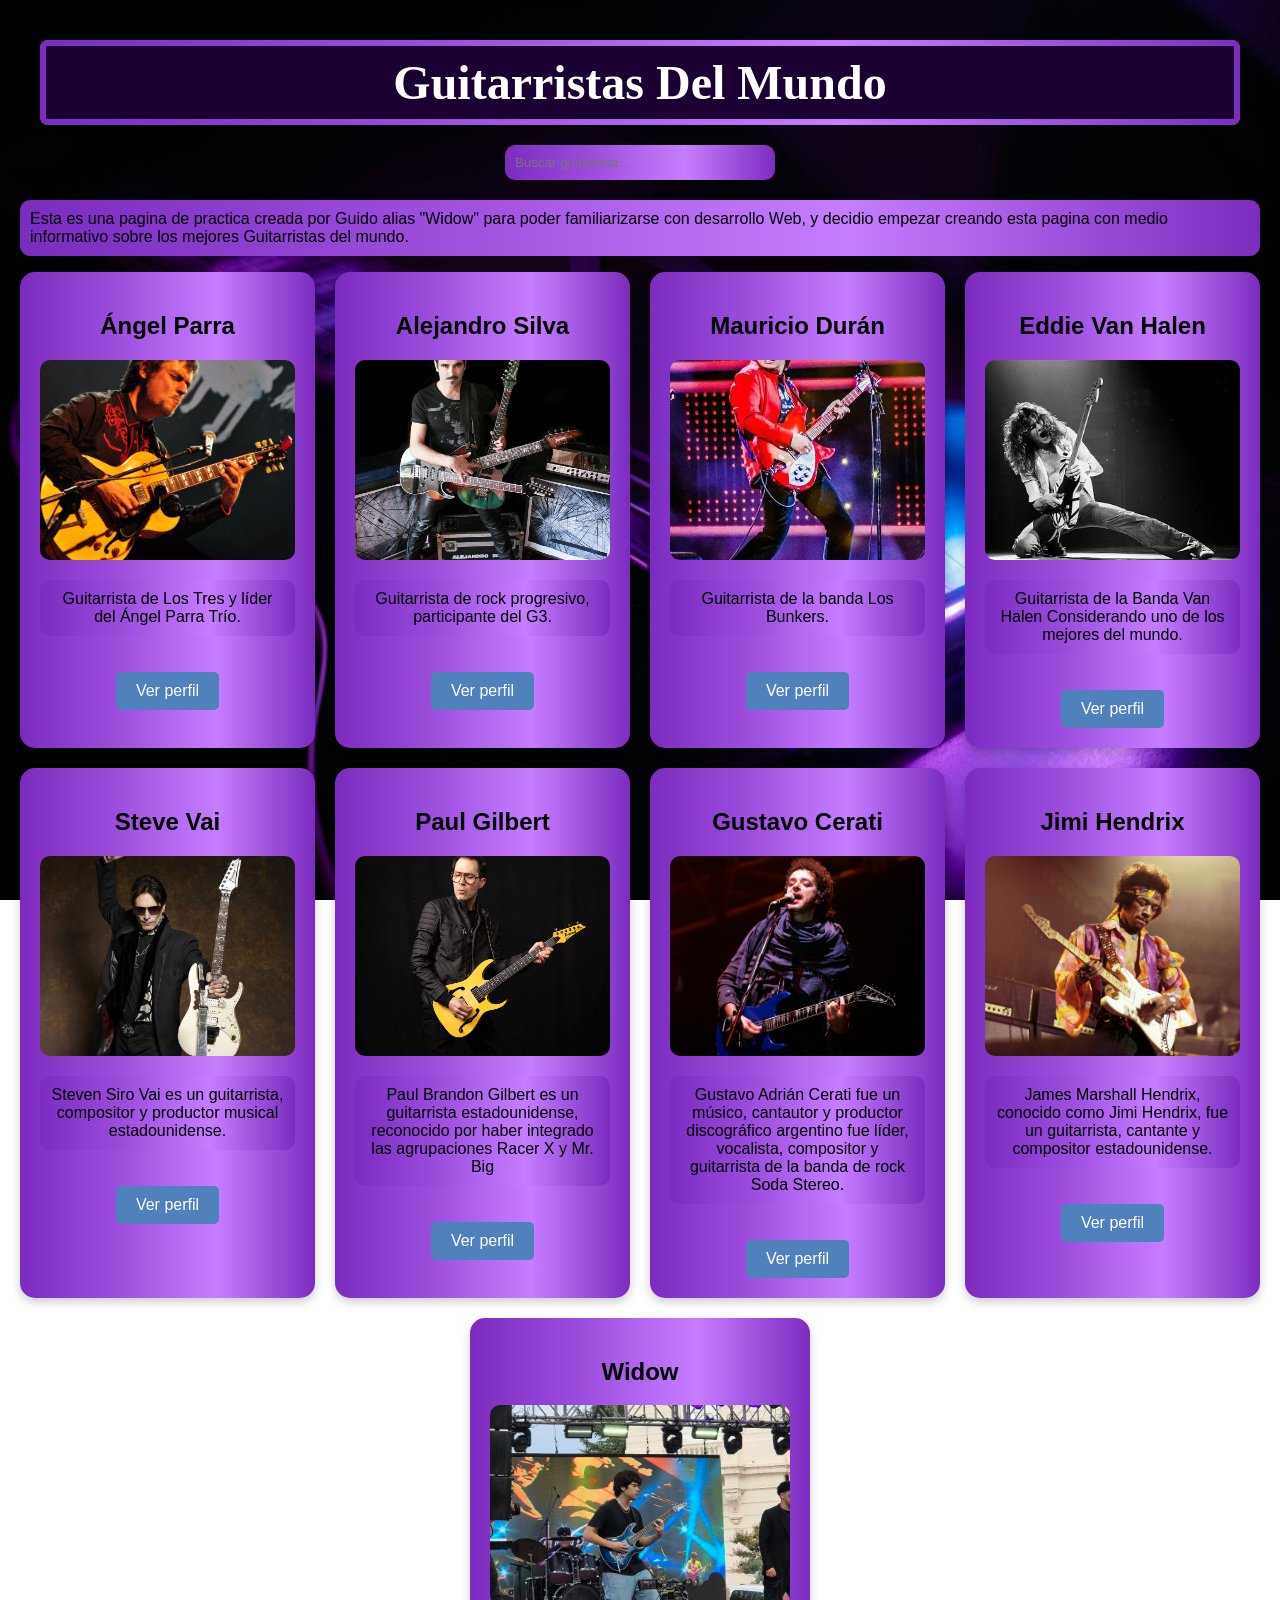
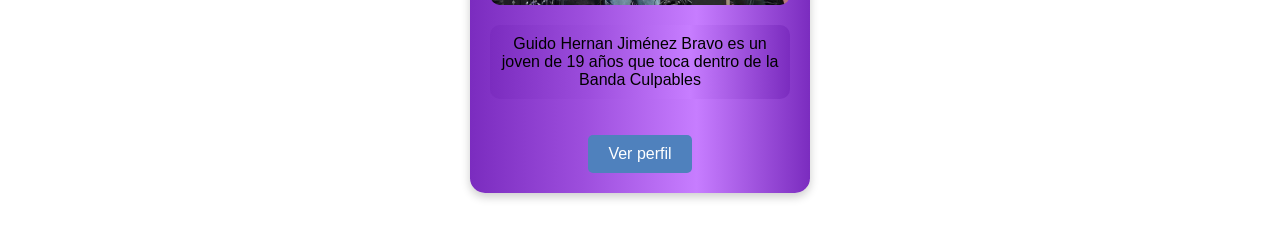
<file: index.html>
<!DOCTYPE html>
<html lang="es">
<head>
    <meta charset="UTF-8">
    <title>Guitarristas virtuosos</title>
    <link rel="stylesheet" href="style.css">
    <link rel="shortcut icon" href="icono guitarra.webp" type="image/x-icon">
</head>

<body>

    <h1>Guitarristas Del Mundo</h1>

    
    <input type="text" id="buscador" placeholder="Buscar guitarrista...">

    <p>Esta es una pagina de practica creada por Guido alias "Widow" para poder familiarizarse con desarrollo Web, y decidio empezar creando esta pagina con medio informativo sobre los mejores Guitarristas del mundo.</p>
    <ul>

        <li>
            <h2>Ángel Parra</h2>
            <img src="angel parra.jpg">
            <p class="texto">
                Guitarrista de Los Tres y líder del Ángel Parra Trío.
            </p>
            <a href="perfil-angel.html" class="boton">Ver perfil</a>
        </li>

        <li>
            <h2>Alejandro Silva</h2>
            <img src="ASPC.jpg">
            <p class="texto">
                Guitarrista de rock progresivo, participante del G3.
            </p>
            <a href="perfil-silva.html" class="boton">Ver perfil</a>
        </li>

        <li>
            <h2>Mauricio Durán</h2>
            <img src="OIP.webp">
            <p class="texto">
                Guitarrista de la banda Los Bunkers.
            </p>
            <a href="perfil-duran.html" class="boton">Ver perfil</a>
        </li>

        <li>
            <h2>Eddie Van Halen</h2>
            <img src="Adios-a-Eddie-Van-Halen-2020.jpg">
            <p class="texto">
                Guitarrista de la Banda Van Halen Considerando uno de los mejores del mundo.
            </p>
            <a href="perfil-vanhalen.html" class="boton">Ver perfil</a>
        </li>

        <li>
            <h2>Steve Vai</h2>
            <img src="steve vai.jpg">
            <p class="texto">
                Steven Siro Vai es un guitarrista, compositor y productor musical estadounidense.
            </p>
            <a href="perfil-steve-vai.html" class="boton">Ver perfil</a>
        </li>

        <li>
            <h2>Paul Gilbert</h2>
            <img src="a_main_PaulGilbert.jpg">
            <p class="texto">
                Paul Brandon Gilbert es un guitarrista estadounidense, reconocido por haber integrado las agrupaciones Racer X y Mr. Big
            </p>
            <a href="perfil-paul-gilbert.html   " class="boton">Ver perfil</a>
        </li>


        
        <li>
            <h2>Gustavo Cerati</h2>
            <img src="gus.avif">
            <p class="texto">
                Gustavo Adrián Cerati fue un músico, cantautor y productor discográfico argentino fue líder, vocalista, compositor y guitarrista de la banda de rock Soda Stereo.
            </p>
            <a href="perfil-gus.html" class="boton">Ver perfil</a>
        </li>

        <li>
            <h2>Jimi Hendrix</h2>
            <img src="Hendrix 1.jpeg">
            <p class="texto">
                James Marshall Hendrix, conocido como Jimi Hendrix, fue un guitarrista, cantante y compositor estadounidense.
            </p>
            <a href="perfil-hendrix.html" class="boton">Ver perfil</a>
        </li>

        <li>
            <h2>Widow</h2>
            <img src="widow.jpeg">
            <p class="texto">
                Guido Hernan Jiménez Bravo es un joven de 19 años que toca dentro de la Banda Culpables
            </p>
            <a href="perfil-widow.html" class="boton">Ver perfil</a>
        </li>


    </ul>

    <!-- crear las funciones de busqueda -->
    <script>
let buscador = document.getElementById("buscador");
let tarjetas = document.querySelectorAll("li");

buscador.onkeyup = function() {

    let texto = buscador.value.toLowerCase();

    for (let i = 0; i < tarjetas.length; i++) {

        let contenido = tarjetas[i].innerText.toLowerCase();

        if (contenido.includes(texto)) {
            tarjetas[i].style.display = "block";
        } else {
            tarjetas[i].style.display = "none";
        }

    }
}
</script>

</body>
</html>
</file>
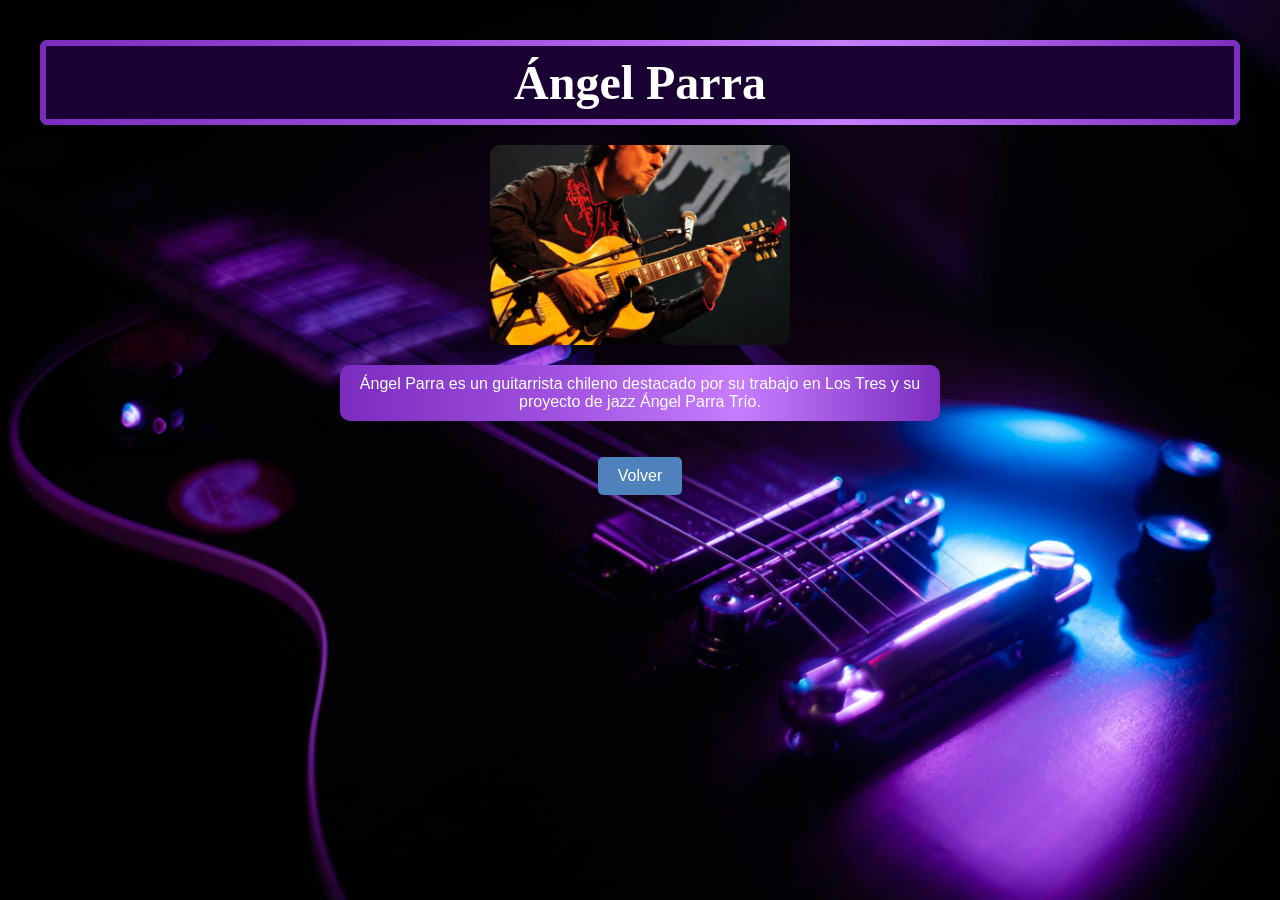
<file: perfil-angel.html>
<!DOCTYPE html>
<html lang="es">
<head>
    <meta charset="UTF-8">
    <title>Ángel Parra</title>
    <link rel="stylesheet" href="style.css">
</head>

<body>

    <h1>Ángel Parra</h1>

    <div class="perfil">
        <img src="angel parra.jpg">
        <p>
            Ángel Parra es un guitarrista chileno destacado por su trabajo
            en Los Tres y su proyecto de jazz Ángel Parra Trío.
        </p>

        <a href="index.html" class="boton">Volver</a>
    </div>

</body>
</html>
</file>
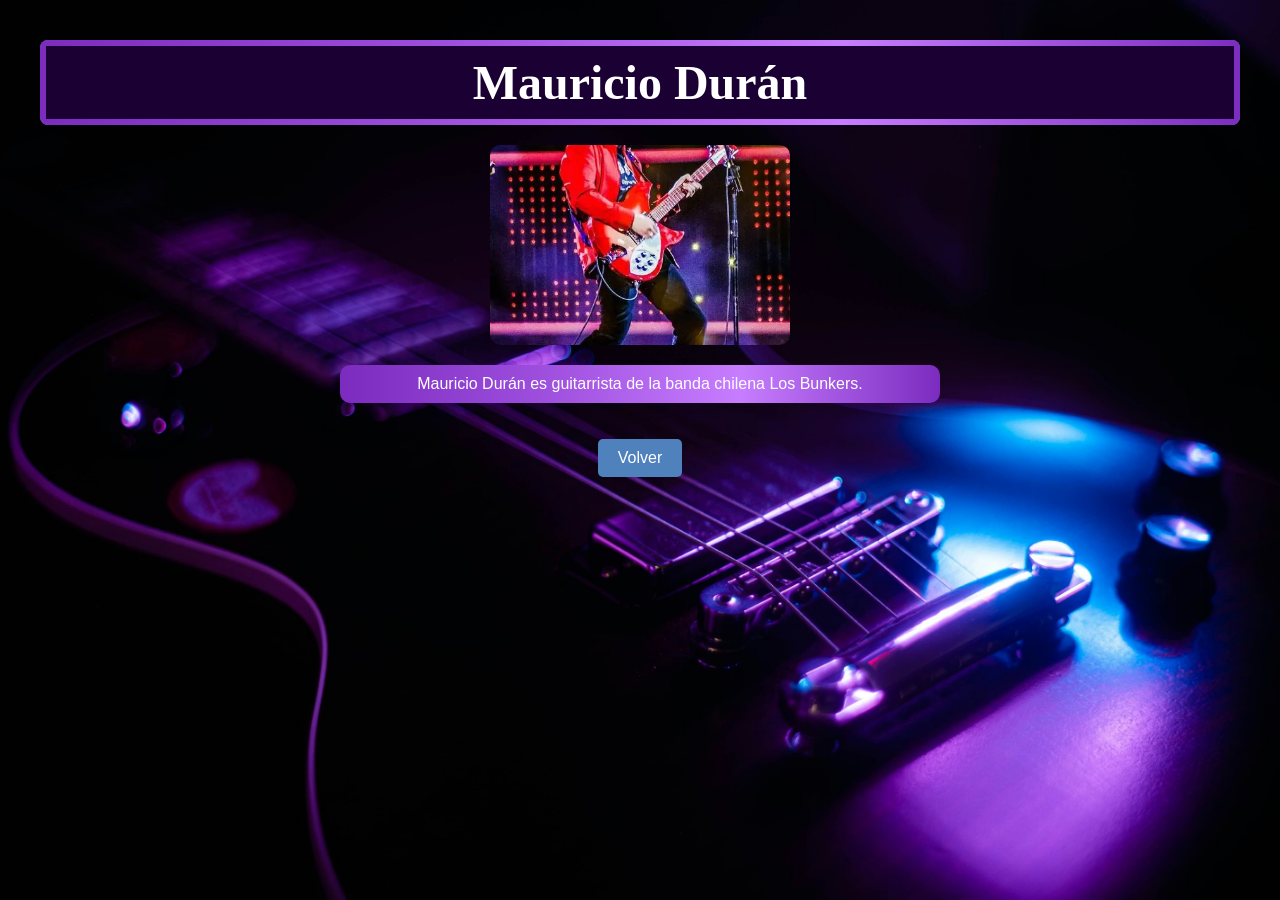
<file: perfil-duran.html>
<!DOCTYPE html>
<html lang="es">
<head>
    <meta charset="UTF-8">
    <title>Mauricio Durán</title>
    <link rel="stylesheet" href="style.css">
</head>

<body>

    <h1>Mauricio Durán</h1>

    <div class="perfil">
        <img src="OIP.webp">
        <p>
            Mauricio Durán es guitarrista de la banda chilena Los Bunkers.
        </p>

        <a href="index.html" class="boton">Volver</a>
    </div>

</body>
</html>
</file>
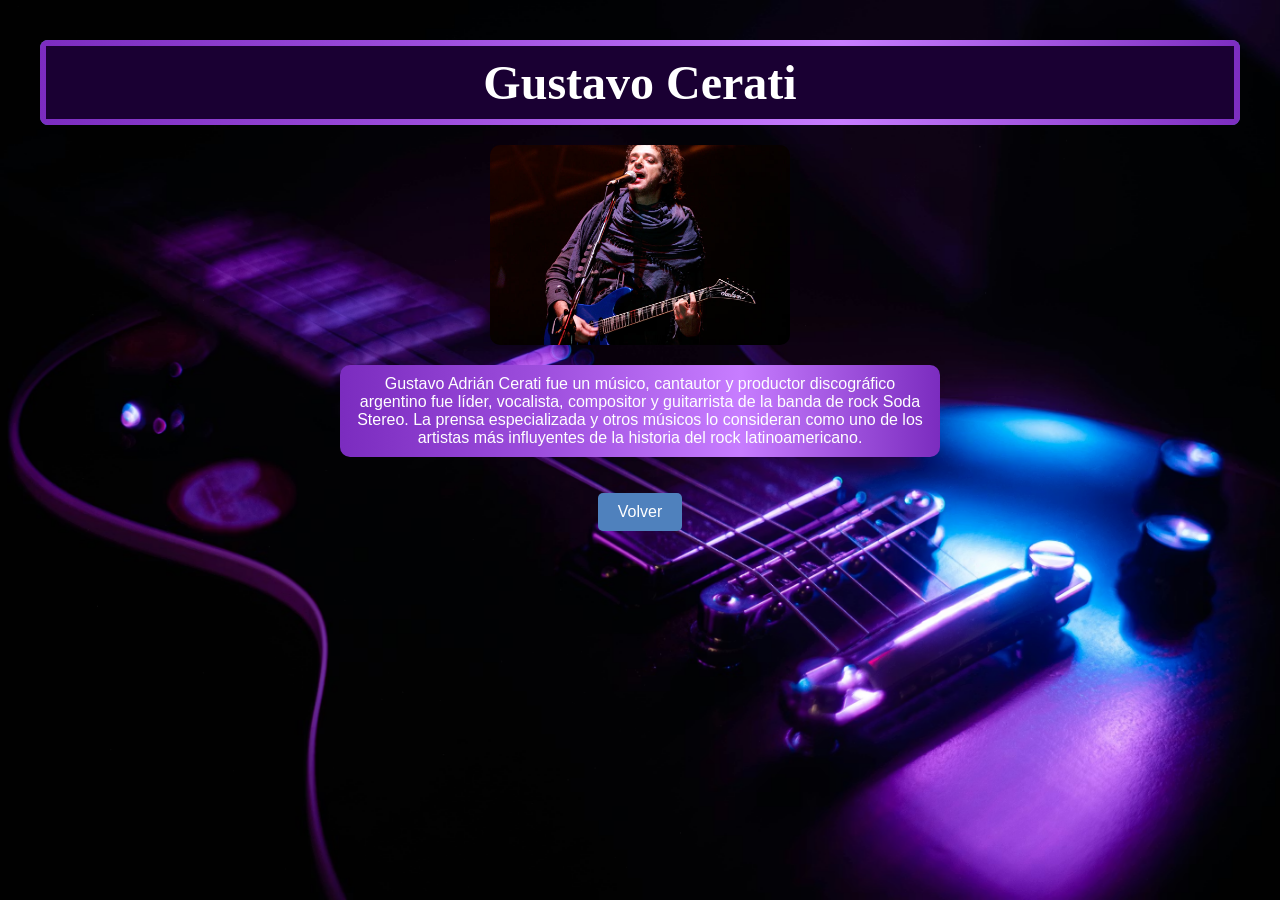
<file: perfil-gus.html>
<!DOCTYPE html>
<html lang="es">
<head>
    <meta charset="UTF-8">
    <title>Gustavo Cerati</title>
    <link rel="stylesheet" href="style.css">
</head>

<body>

    <h1>Gustavo Cerati</h1>

    <div class="perfil">
        <img src="gus.avif">
        <p class="parrafos">
            Gustavo Adrián Cerati fue un músico, cantautor y productor discográfico argentino fue líder, vocalista, compositor y guitarrista de la banda de rock Soda Stereo. La prensa especializada y otros músicos lo consideran como uno de los artistas más influyentes de la historia del rock latinoamericano.
        </p>
        
        <a href="index.html" class="boton">Volver</a>
    </div>

</body>
</html>
</file>
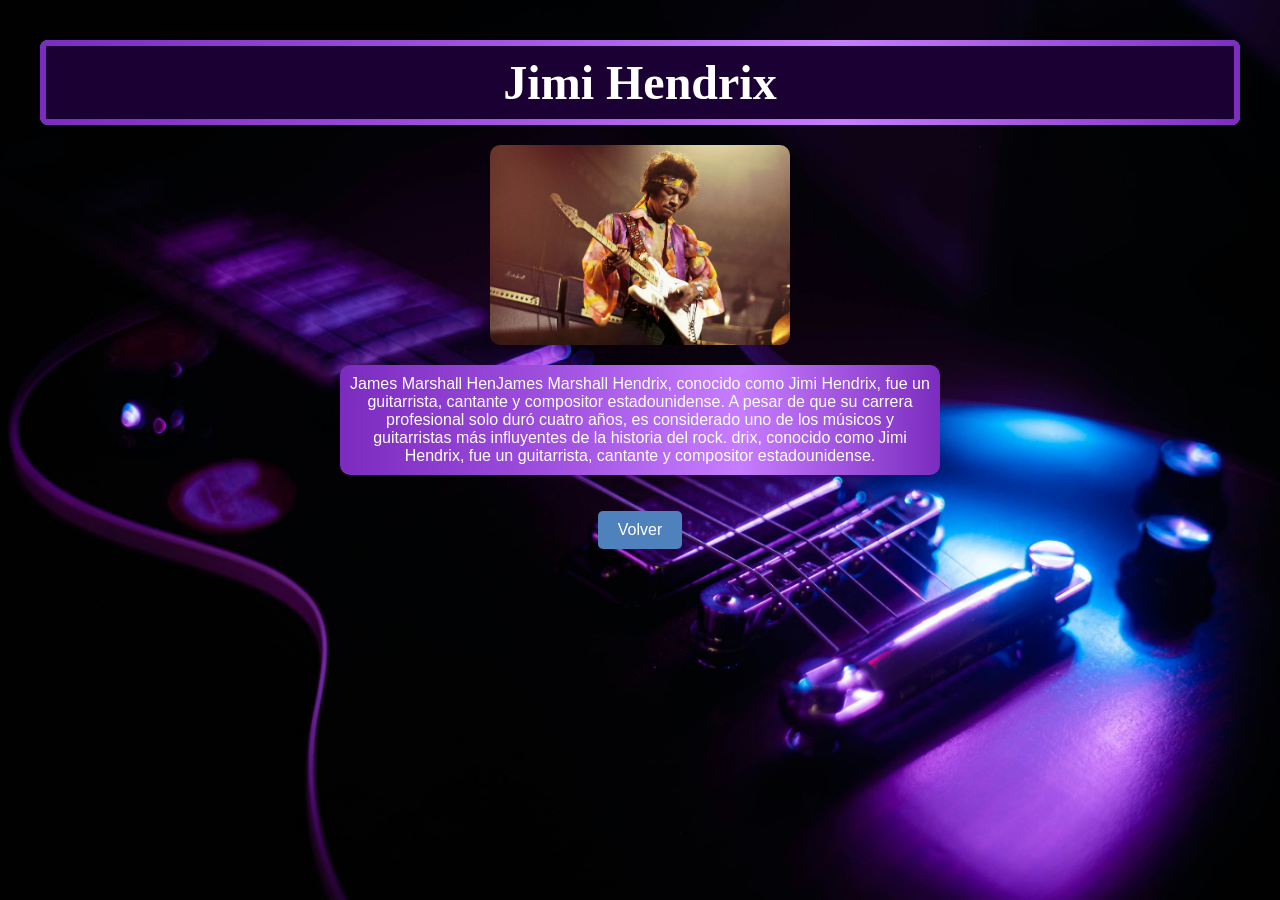
<file: perfil-hendrix.html>
<!DOCTYPE html>
<html lang="es">
<head>
    <meta charset="UTF-8">
    <title>Jimi Hendrix</title>
    <link rel="stylesheet" href="style.css">
</head>

<body>

    <h1>Jimi Hendrix</h1>

    <div class="perfil">
        <img src="Hendrix 1.jpeg"> 
        <p>
            James Marshall HenJames Marshall Hendrix, conocido como Jimi Hendrix, fue un guitarrista, cantante y compositor estadounidense. A pesar de que su carrera profesional solo duró cuatro años, es considerado uno de los músicos y guitarristas más influyentes de la historia del rock. drix, conocido como Jimi Hendrix, fue un guitarrista, cantante y compositor estadounidense.
        </p>

        <a href="index.html" class="boton">Volver</a>
    </div>

</body>
</html>
</file>
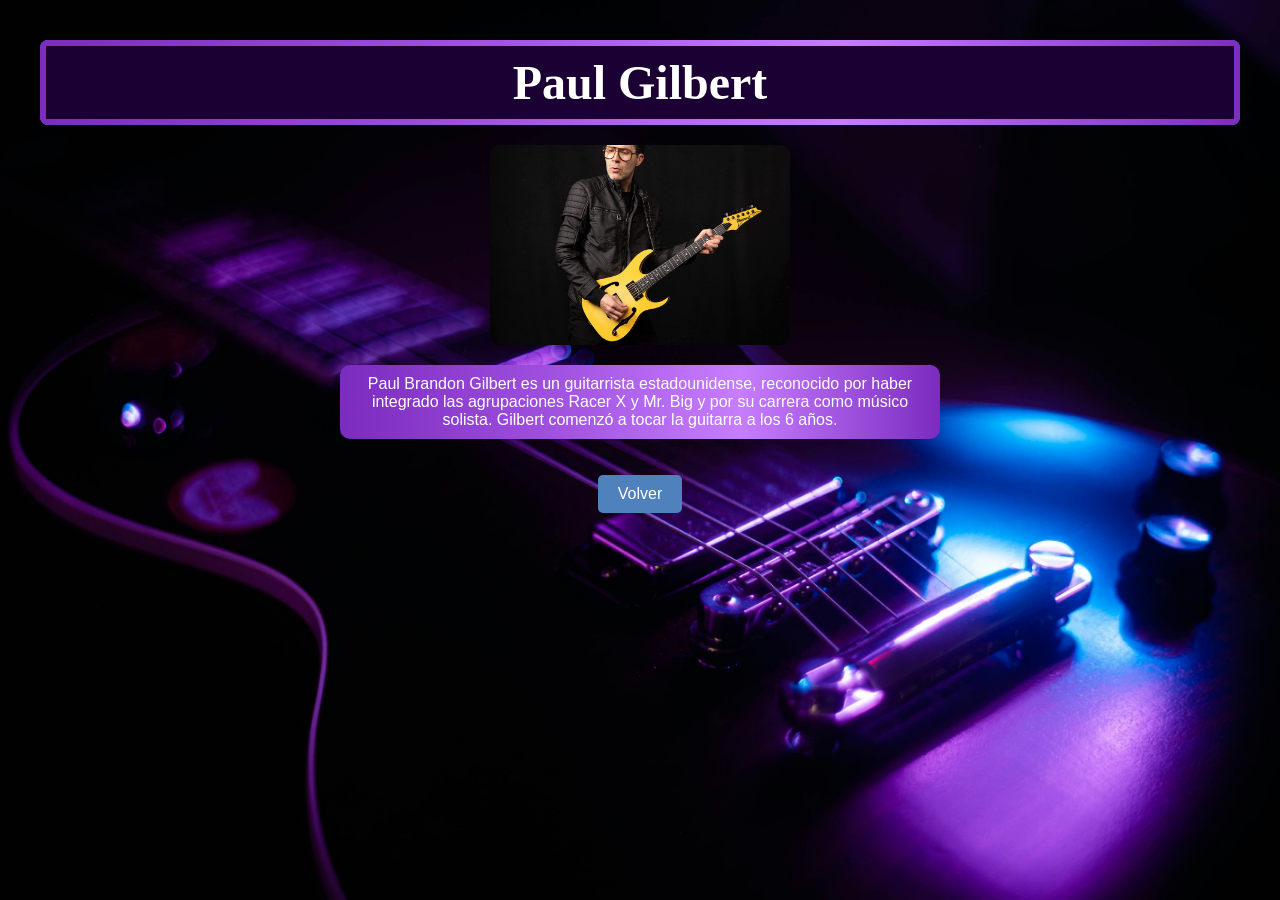
<file: perfil-paul-gilbert.html>
<!DOCTYPE html>
<html lang="es">
<head>
    <meta charset="UTF-8">
    <title>Paul Gilbert</title>
    <link rel="stylesheet" href="style.css">
</head>

<body>

    <h1>Paul Gilbert</h1>

    <div class="perfil">
        <img src="a_main_PaulGilbert.jpg    ">
        <p class="parrafos">
            Paul Brandon Gilbert es un guitarrista estadounidense, reconocido por haber integrado las agrupaciones Racer X y Mr. Big y por su carrera como músico solista. Gilbert comenzó a tocar la guitarra a los 6 años.
        </p>
        
        <a href="index.html" class="boton">Volver</a>
    </div>

</body>
</html>
</file>
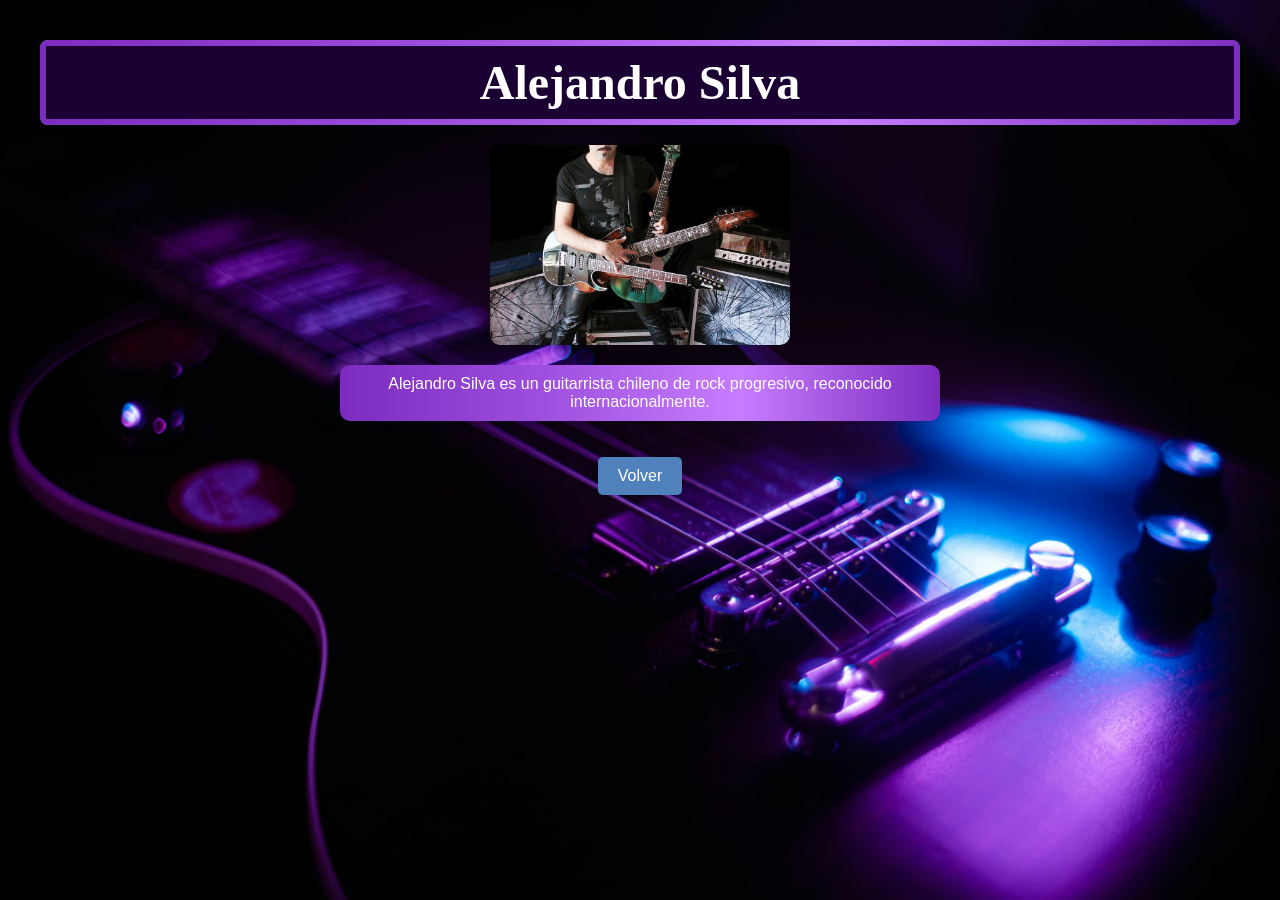
<file: perfil-silva.html>
<!DOCTYPE html>
<html lang="es">
<head>
    <meta charset="UTF-8">
    <title>Alejandro Silva</title>
    <link rel="stylesheet" href="style.css">
</head>

<body>

    <h1>Alejandro Silva</h1>

    <div class="perfil">
        <img src="ASPC.jpg">
        <p class="parrafos">
            Alejandro Silva es un guitarrista chileno de rock progresivo,
            reconocido internacionalmente.
        </p>

        <a href="index.html" class="boton">Volver</a>
    </div>

</body>
</html>
</file>
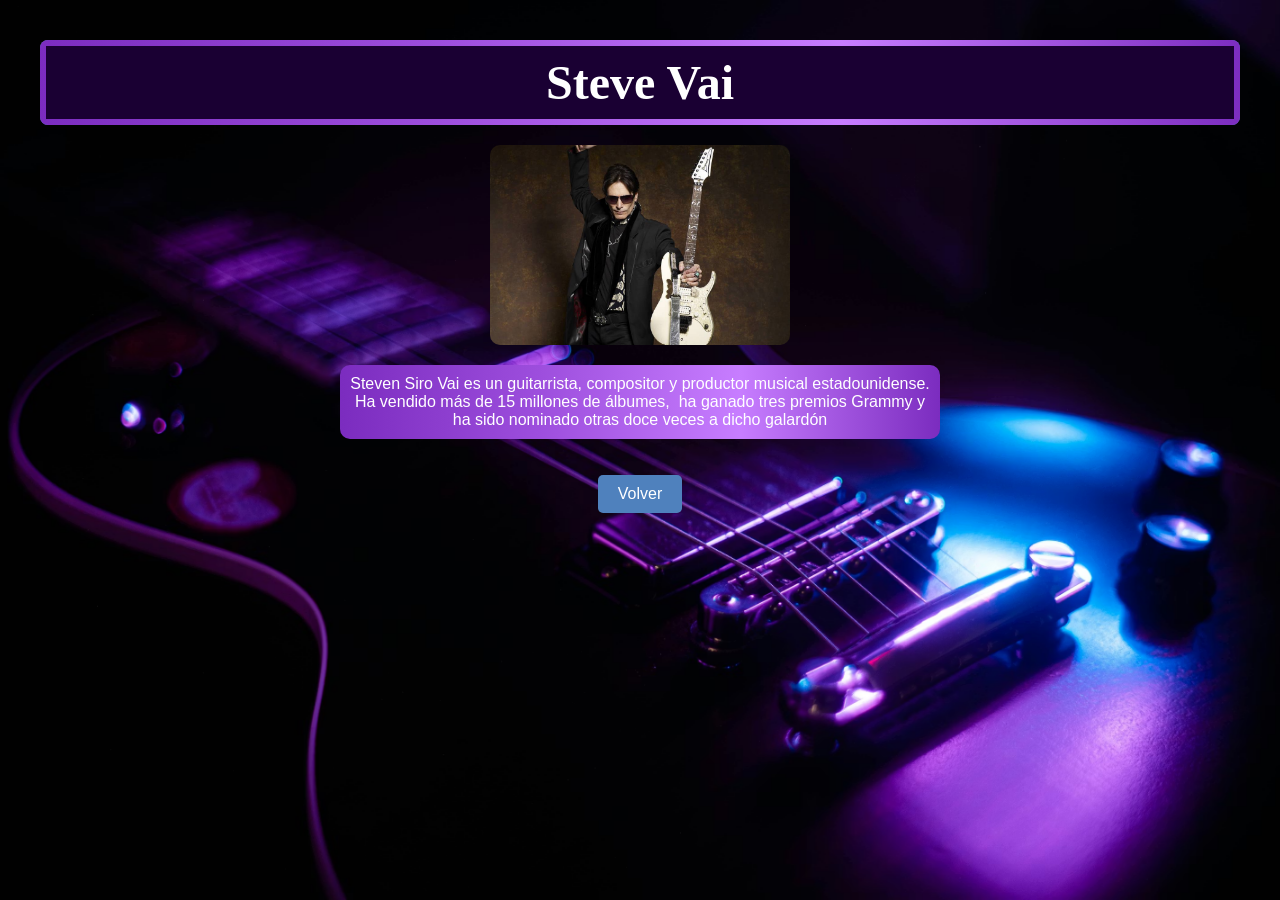
<file: perfil-steve-vai.html>
<!DOCTYPE html>
<html lang="es">
<head>
    <meta charset="UTF-8">
    <title>Steve Vai</title>
    <link rel="stylesheet" href="style.css">
</head>

<body>

    <h1>Steve Vai</h1>

    <div class="perfil">
        <img src="steve vai.jpg">
        <p class="parrafos">
            Steven Siro Vai es un guitarrista, compositor y productor musical estadounidense. Ha vendido más de 15 millones de álbumes, ​ ha ganado tres premios Grammy y ha sido nominado otras doce veces a dicho galardón 
        </p>
        
        <a href="index.html" class="boton">Volver</a>
    </div>

</body>
</html>
</file>
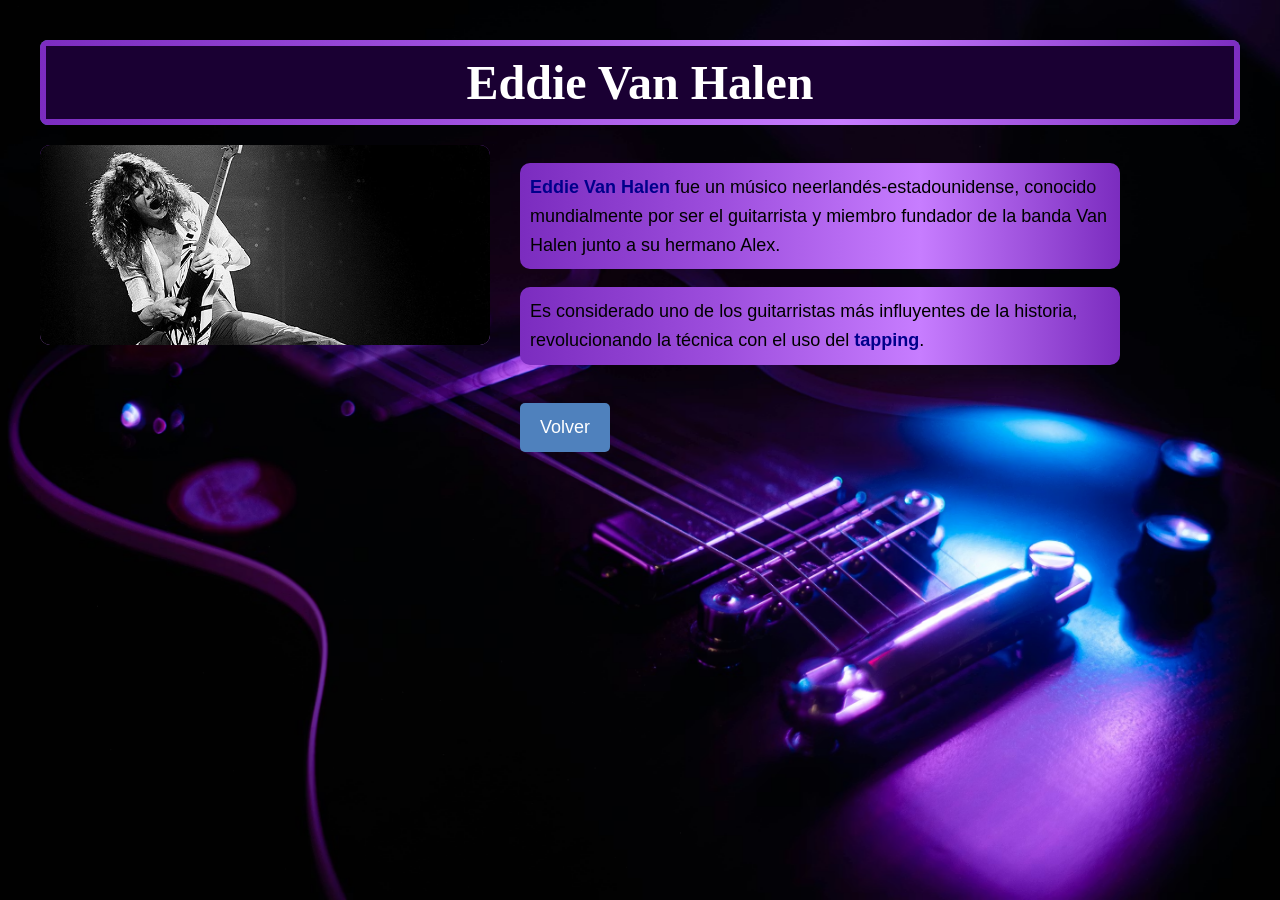
<file: perfil-vanhalen.html>
<!DOCTYPE html>
<html lang="es">
<head>
    <meta charset="UTF-8">
    <title>Eddie Van Halen</title>
    <link rel="stylesheet" href="style.css">
</head>

<body>

    <h1>Eddie Van Halen</h1>

    <div class="contenedor">

        <div class="imagen">
            <img src="Adios-a-Eddie-Van-Halen-2020.jpg" alt="Eddie Van Halen">
        </div>

        <div id="texto-van-halen">
            <p>
                <strong>Eddie Van Halen</strong> fue un músico neerlandés-estadounidense, conocido mundialmente por ser el guitarrista y miembro fundador de la banda Van Halen junto a su hermano Alex.
            </p>

            <p>
                Es considerado uno de los guitarristas más influyentes de la historia, revolucionando la técnica con el uso del <strong>tapping</strong>.
            </p>

            <a href="index.html" class="boton">Volver</a>
        </div>

    </div>

</body>
</html>
</file>
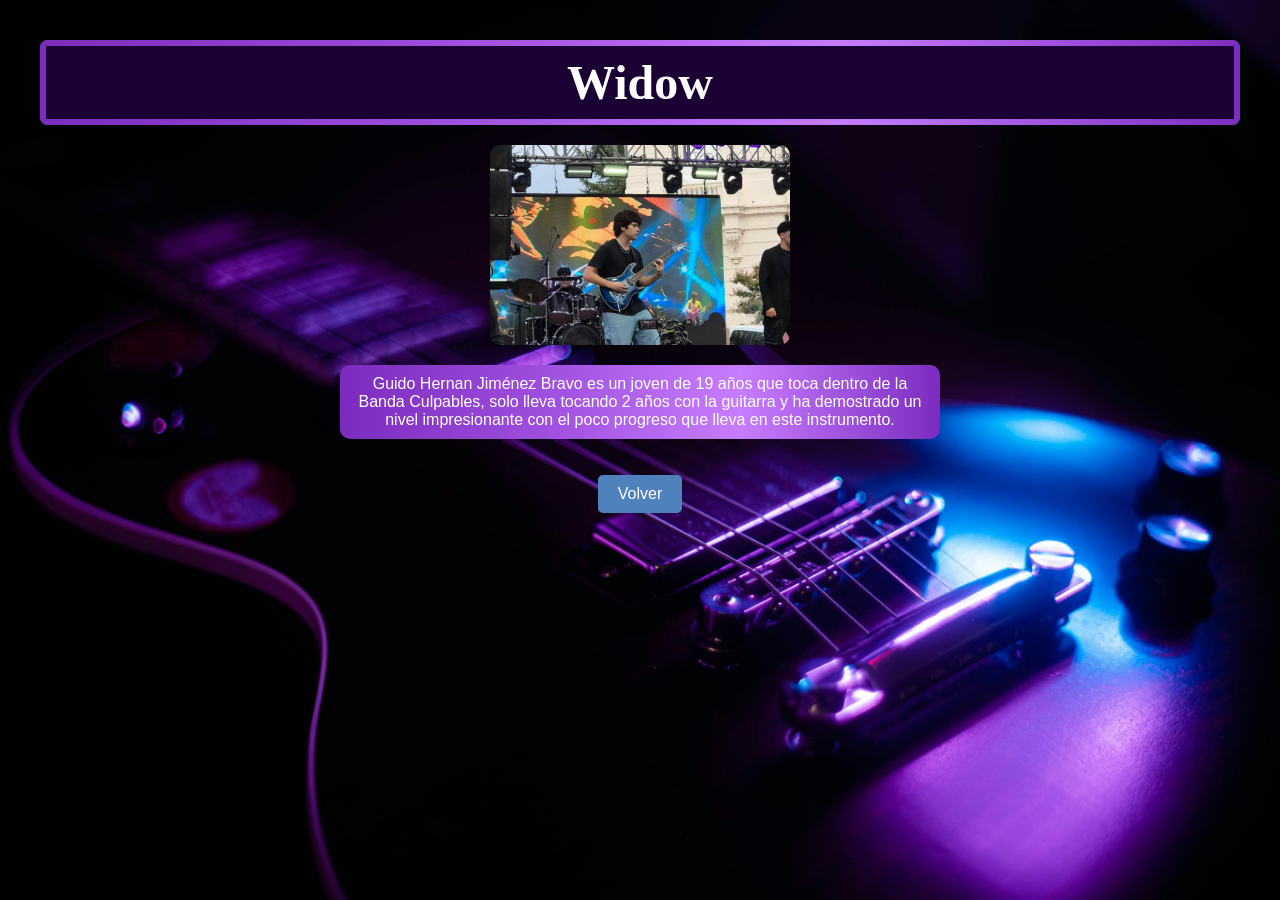
<file: perfil-widow.html>
<!DOCTYPE html>
<html lang="es">
<head>
    <meta charset="UTF-8">
    <title>Widow</title>
    <link rel="stylesheet" href="style.css">
</head>

<body>

    <h1>Widow</h1>

    <div class="perfil">
        <img src="widow.jpeg"> 
        <p>
            Guido Hernan Jiménez Bravo es un joven de 19 años que toca dentro de la Banda Culpables, solo lleva tocando 2 años con la guitarra y ha demostrado un nivel impresionante con el poco progreso que lleva en este instrumento.
        </p>

        <a href="index.html" class="boton">Volver</a>
    </div>

</body>
</html>
</file>
<file: style.css>
body {
    background-image: url("guitarra-fondo.avif");
    background-size: cover;
    background-position: center;
    background-repeat: no-repeat;
    background-attachment: fixed;

    margin: 0;
    padding: 20px;
    font-family: Arial, sans-serif;
}


h1 {
    position: relative;
    background-color: #1a0033; /* morado oscuro */
    color: white;
    text-align: center;

    /* Tamaño y tipografía */
    font-family: "Times New Roman", Times, serif;
    font-size: 48px;

    /* Espaciado */
    padding: 40px;
    margin: 20px 20px 80px 20px; /* MÁS espacio abajo */

    overflow: hidden;
    z-index: 1;

    /* Animación de entrada */
    transform: translateY(100%);
    opacity: 0;
    animation: subir 1s ease-out forwards;
}

/* Borde animado más grueso */
h1::before {
    content: "";
    position: absolute;
    top: -6px;
    left: -6px;
    right: -6px;
    bottom: -6px;

    background: linear-gradient(90deg, #7b2cbf, #9d4edd, #c77dff, #7b2cbf);
    z-index: -1;

    animation: girarBorde 4s linear infinite;
}

/* Interior (simula el borde) */
h1::after {
    content: "";
    position: absolute;
    top: 6px;
    left: 6px;
    right: 6px;
    bottom: 6px;

    background-color: #1a0033;
    z-index: -1;
}

/* Animaciones */
@keyframes subir {
    0% {
        transform: translateY(100%);
        opacity: 0;
    }
    100% {
        transform: translateY(0);
        opacity: 1;
    }
}

@keyframes girarBorde {
    from {
        transform: rotate(0deg);
    }
    to {
        transform: rotate(360deg);
    }
}

#buscador {
    
    display: block;
    margin: 20px auto;
    padding: 10px;
    width: 250px;
    border-radius: 10px;
    border: none;
}


ul {
    display: flex;
    flex-wrap: wrap;
    justify-content: center;
    gap: 20px;
    padding: 0;
}


li {
    list-style: none;
    background: linear-gradient(90deg, #7b2cbf, #9d4edd, #c77dff, #7b2cbf);
    flex: 1 1 250px;
    max-width: 300px;
    padding: 20px;
    border-radius: 15px;
    box-shadow: 0 4px 10px rgba(0,0,0,0.2);
    text-align: center;
    transition: 0.3s;
}

li:hover {
    transform: scale(1.05);
}


img {
    width: 100%;
    height: 200px;
    object-fit: cover;
    border-radius: 10px;
}


.texto {
    background-color: #f9f9f9;
    padding: 10px;
    border-radius: 10px;
}


.boton {
    display: inline-block;
    margin-top: 10px;
    padding: 10px;
    background-color: lightblue;
    color: white;
    text-decoration: none;
    border-radius: 8px;
}

.boton:hover {
    background: linear-gradient(90deg, #7b2cbf, #9d4edd, #c77dff, #7b2cbf);
}


.perfil {
    text-align: center;
    max-width: 600px;
    margin: auto;
}

.perfil img {
    width: 300px;
}

#parrafos {
    color: white;
}

.perfil p {
    color: white;
    background-color: grey;
    padding: 10px;
    border-radius: 10px;

}

input {
    background: linear-gradient(90deg, #7b2cbf, #9d4edd, #c77dff, #7b2cbf); 
}

p {
    background: linear-gradient(90deg, #7b2cbf, #9d4edd, #c77dff, #7b2cbf);
    padding: 10px;
    border-radius: 10px;
}



/* Título */
h1 {
    background-color: #4f81bd;
    color: white;
    padding: 15px;
    border-radius: 8px;
    text-align: center;
    margin: 20px;
    font-family: "Times New Roman", Times, serif;
}

/* Contenedor principal */
.contenedor {
    display: flex;
    gap: 30px;
    margin: 20px;
    align-items: flex-start;
}

/* Imagen */
.imagen img {
    width: 450px;
    border-radius: 8px;
}

/* TEXTO ESPECÍFICO (ID) */
#texto-van-halen {
    font-size: 18px;
    line-height: 1.6;
    max-width: 600px;
}

/* Palabras destacadas dentro del ID */
#texto-van-halen strong {
    color: darkblue;
}

/* Botón */
.boton {
    display: inline-block;
    margin-top: 20px;
    padding: 10px 20px;
    background-color: #4f81bd;
    color: white;
    text-decoration: none;
    border-radius: 5px;
}

/* Hover del botón */
.boton:hover {
    background-color: #355f8c;
}

/* Contenedor */
.imagen {
    position: relative;
    display: inline-block;
    border-radius: 10px;
    overflow: hidden;
}

/* Imagen */
.imagen img {
    width: 450px;
    display: block;
    border-radius: 8px;
}

/* Borde animado REAL */
.imagen::before {
    content: "";
    position: absolute;
    top: -6px;
    left: -6px;
    width: calc(100% + 12px);
    height: calc(100% + 12px);

    background: linear-gradient(
        0deg,
        #7b2cbf,
        #9d4edd,
        #c77dff,
        #7b2cbf
    );

    z-index: -1;

    /* CLAVE: animar el fondo, no rotar el div */
    background-size: 300% 300%;
    animation: bordeFlujo 4s linear infinite;
}

/* Mantiene el interior limpio */
.imagen::after {
    content: "";
    position: absolute;
    inset: 3px;
    background: transparent;
    border-radius: 8px;
    z-index: -1;
}

/* Animación fluida como el título */
@keyframes bordeFlujo {
    0% {
        background-position: 0% 50%;
    }
    50% {
        background-position: 100% 50%;
    }
    100% {
        background-position: 0% 50%;
    }
}
</file>
